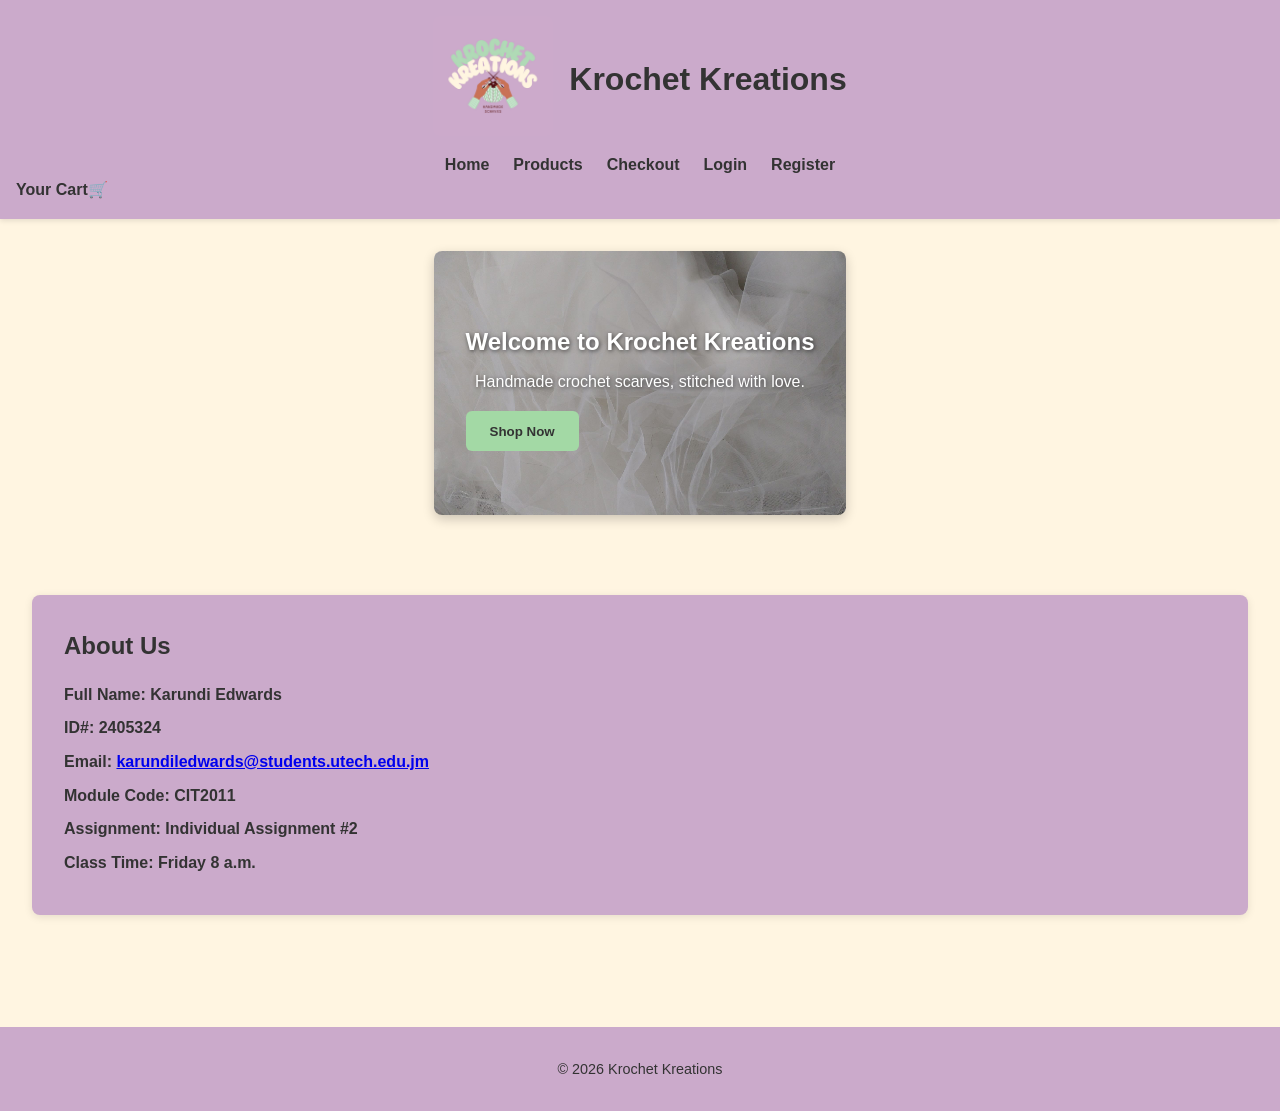
<file: index.html>
<!DOCTYPE html>
<html lang="en">
<head>
  <meta charset="UTF-8">
  <meta name="viewport" content="width=device-width, initial-scale=1.0">
  <title>Krochet Kreations - Home</title>
  <!-- Go up one folder to reach style.css -->
  <link rel="stylesheet" href="style.css">
</head>
<body>
  <header>
    <div class="logo-container">
      <a href="index.html">
        <!-- Assets is outside Codes, so go up one folder -->
        <img src="../Assets/sitelogo.jpg" alt="Krochet Kreations Logo" class="logo">
      </a>
      <h1>Krochet Kreations</h1>
    </div>
    <nav>
      <ul>
        <li><a href="index.html">Home</a></li>
       <li><a href="Codes/products.html">Products</a></li>
        <li><a href="Codes/checkout.html">Checkout</a></li>
        <li><a href="Codes/login.html">Login</a></li>
        <li><a href="Codes/register.html">Register</a></li>
      </ul>
      <div class="cart-link">
        <a href="Codes/cart.html">Your Cart🛒</a>
      </div>
    </nav>
  </header>

  <main>
    <!-- Hero Section -->
    <section class="hero">
      <h2>Welcome to Krochet Kreations</h2>
      <p>Handmade crochet scarves, stitched with love.</p>
      <button onclick="window.location.href='Codes/products.html'">Shop Now</button>
    </section>

    <!-- About Us Section -->
    <section class="about">
      <h2>About Us</h2>
      <p><strong>Full Name:</strong> Karundi Edwards</p>
      <p><strong>ID#:</strong> 2405324</p>
      <p><strong>Email:</strong> 
        <a href="mailto:karundiledwards@students.utech.edu.jm">
          karundiledwards@students.utech.edu.jm
        </a>
      </p>
      <p><strong>Module Code:</strong> CIT2011</p>
      <p><strong>Assignment:</strong> Individual Assignment #2</p>
      <p><strong>Class Time:</strong> Friday 8 a.m.</p>
    </section>
  </main>

  <footer>
    <p>&copy; 2026 Krochet Kreations</p>
  </footer>

  <!-- Go up one folder to reach script.js -->
  <script src="../script.js"></script>
</body>
</html>
</file>
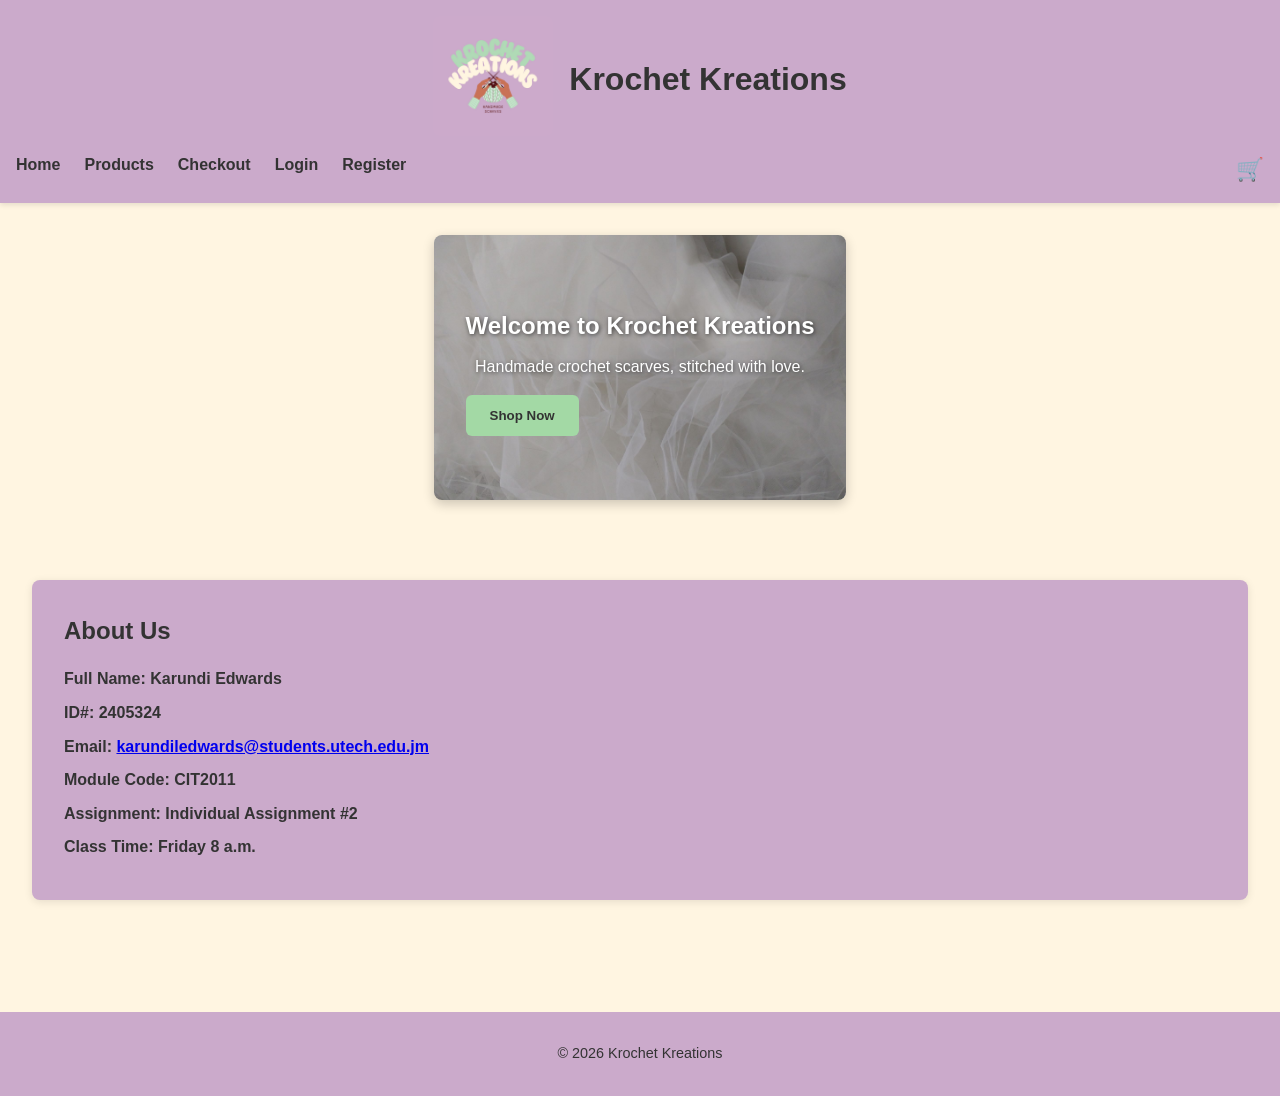
<file: Codes/index.html>
<!DOCTYPE html>
<html lang="en">
<head>
  <meta charset="UTF-8">
  <meta name="viewport" content="width=device-width, initial-scale=1.0">
  <title>Krochet Kreations - Home</title>
  <!-- Go up one folder to reach style.css -->
  <link rel="stylesheet" href="../style.css">
</head>
<body>
  <header>
    <div class="logo-container">
      <a href="index.html">
        <!-- Assets is outside Codes, so go up one folder -->
        <img src="../Assets/sitelogo.jpg" alt="Krochet Kreations Logo" class="logo">
      </a>
      <h1>Krochet Kreations</h1>
    </div>
    <nav>
      <ul>
        <li><a href="index.html">Home</a></li>
        <li><a href="products.html">Products</a></li>
        <li><a href="checkout.html">Checkout</a></li>
        <li><a href="login.html">Login</a></li>
        <li><a href="register.html">Register</a></li>

        <li class="cart-link">
          <a href="cart.html">🛒</a>
        </li>
      </ul>
    </nav>
  </header>

  <main>
    <!-- Hero Section -->
    <section class="hero">
      <h2>Welcome to Krochet Kreations</h2>
      <p>Handmade crochet scarves, stitched with love.</p>
      <button onclick="window.location.href='products.html'">Shop Now</button>
    </section>

    <!-- About Us Section -->
    <section class="about">
      <h2>About Us</h2>
      <p><strong>Full Name:</strong> Karundi Edwards</p>
      <p><strong>ID#:</strong> 2405324</p>
      <p><strong>Email:</strong> 
        <a href="mailto:karundiledwards@students.utech.edu.jm">
          karundiledwards@students.utech.edu.jm
        </a>
      </p>
      <p><strong>Module Code:</strong> CIT2011</p>
      <p><strong>Assignment:</strong> Individual Assignment #2</p>
      <p><strong>Class Time:</strong> Friday 8 a.m.</p>
    </section>
  </main>

  <footer>
    <p>&copy; 2026 Krochet Kreations</p>
  </footer>

  <!-- Go up one folder to reach script.js -->
  <script src="../script.js"></script>
</body>
</html>
</file>
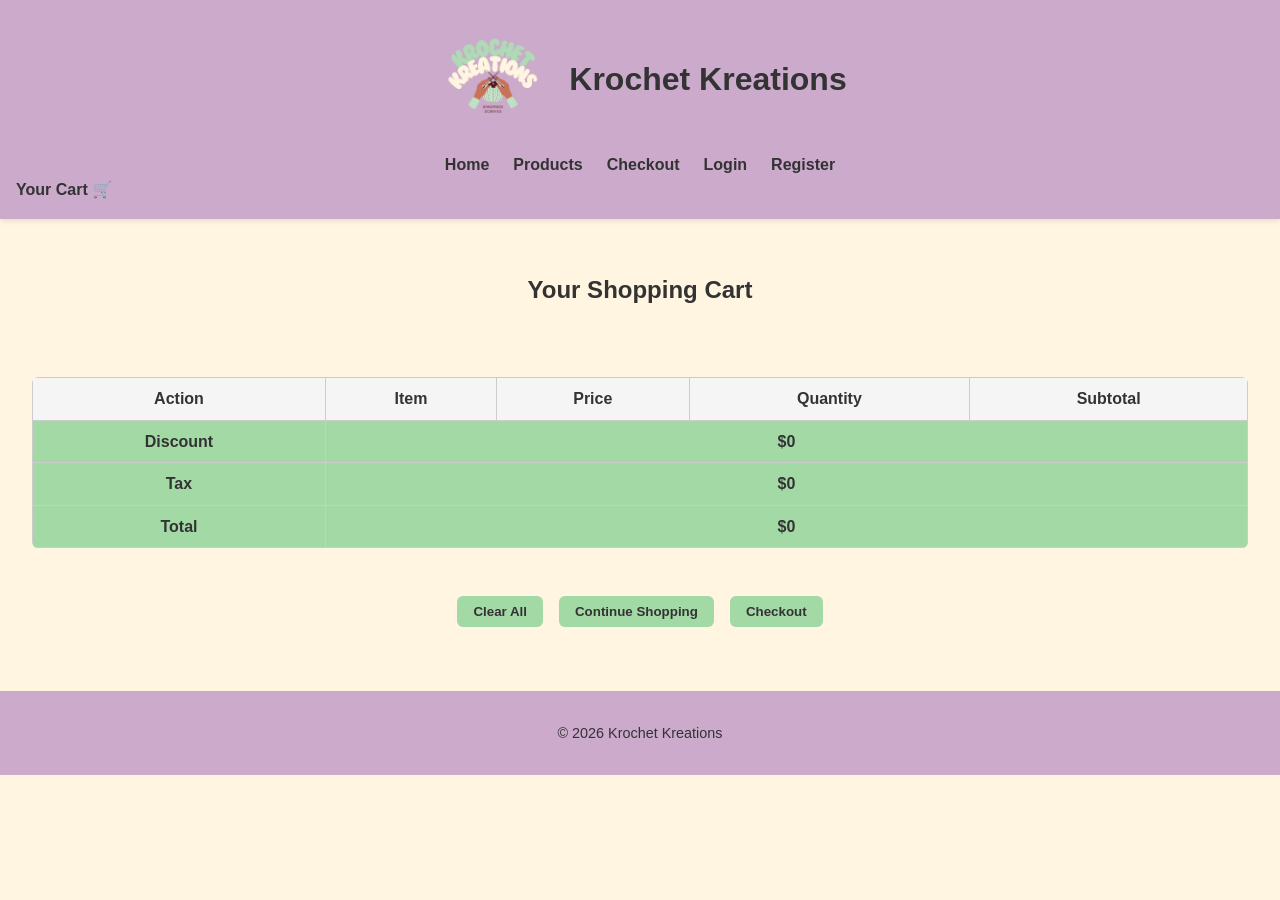
<file: Codes/cart.html>
<!DOCTYPE html>
<html lang="en">
<head>
  <meta charset="UTF-8">
  <title>Cart - Krochet Kreations</title>
  <link rel="stylesheet" href="../style.css">
  <style>
    /* Extra cart-specific styling */
    #cartTable {
      width: 100%;
      border-collapse: collapse;
      margin-top: 1rem;
    }

    #cartTable th, #cartTable td {
      border: 1px solid #ccc;
      padding: 0.5rem;
      text-align: center;
    }

    #cartTable th {
      background-color: #f5f5f5;
    }

    .cart-actions {
      display: flex;
      justify-content: center;
      gap: 1rem;
      margin-top: 1rem;
    }

    .cart-actions button {
      flex: 0 0 auto;
      padding: 0.5rem 1rem;
    }

    /* Optional: style for toast messages */
    .toast {
      position: fixed;
      bottom: 20px;
      right: 20px;
      background: #333;
      color: #fff;
      padding: 10px 15px;
      border-radius: 6px;
      z-index: 9999;
      animation: fadein 0.3s, fadeout 0.3s 1.7s;
    }

    @keyframes fadein {
      from { opacity: 0; transform: translateY(10px); }
      to { opacity: 1; transform: translateY(0); }
    }

    @keyframes fadeout {
      from { opacity: 1; }
      to { opacity: 0; }
    }
  </style>
</head>
<body>
  <header>
    <div class="logo-container">
      <a href="../index.html">
        <img src="../Assets/sitelogo.jpg" alt="Krochet Kreations Logo" class="logo">
      </a>
      <h1>Krochet Kreations</h1>
    </div>
    <nav>
      <ul class="nav-links">
        <li><a href="../index.html">Home</a></li>
        <li><a href="products.html">Products</a></li>
        <li><a href="checkout.html">Checkout</a></li>
        <li><a href="login.html">Login</a></li>
        <li><a href="register.html">Register</a></li>
      </ul>
      <div class="cart-link">
        <a href="cart.html">Your Cart 🛒</a>
      </div>
    </nav>
  </header>

  <main>
    <h2>Your Shopping Cart</h2>
    
    <table id="cartTable">
      <thead>
        <tr>
          <th>Action</th>
          <th>Item</th>
          <th>Price</th>
          <th>Quantity</th>
          <th>Subtotal</th>
        </tr>
      </thead>
    
      <tbody id="cartBody">
        <!-- JS will populate rows here -->
      </tbody>
    
      <tfoot>
        <tr>
          <td>Discount</td>
          <td colspan="4" id="discount">$0</td>
        </tr>
        <tr>
          <td>Tax</td>
          <td colspan="4" id="tax">$0</td>
        </tr>
        <tr>
          <td><strong>Total</strong></td>
          <td colspan="4" id="grandTotal"><strong>$0</strong></td>
        </tr>
      </tfoot>
    </table>
    
    <div class="cart-actions">
      <button id="clear">Clear All</button>
      <button id="continue">Continue Shopping</button>
      <button id="checkout">Checkout</button>
    </div>
  </main>

  <footer>
    <p>&copy; 2026 Krochet Kreations</p>
  </footer>

  <script src="../script.js"></script>
</body>
</html>
</file>
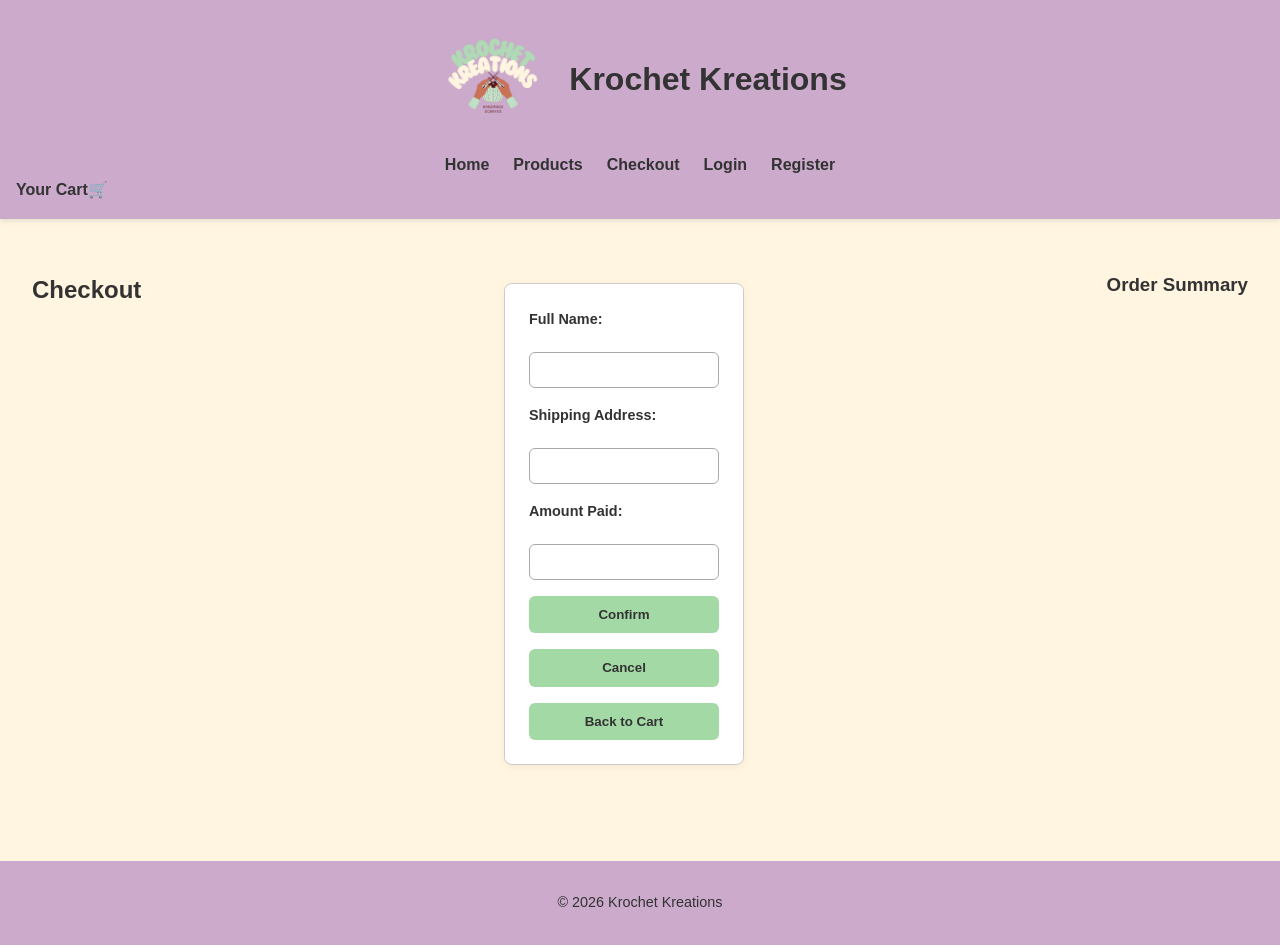
<file: Codes/checkout.html>
<!DOCTYPE html>
<html lang="en">
<head>
  <meta charset="UTF-8">
  <title>Checkout - Krochet Kreations</title>
  <!-- Go up one folder to reach style.css -->
  <link rel="stylesheet" href="../style.css">
</head>
<body>
  <header>
    <div class="logo-container">
      <a href="index.html">
        <!-- Assets is outside Codes, so go up one folder -->
        <img src="../Assets/sitelogo.jpg" alt="Krochet Kreations Logo" class="logo">
      </a>
      <h1>Krochet Kreations</h1>
    </div>
    <nav>
      <ul>
        <li><a href="../index.html">Home</a></li>
        <li><a href="products.html">Products</a></li>
        <li><a href="checkout.html">Checkout</a></li>
        <li><a href="login.html">Login</a></li>
        <li><a href="register.html">Register</a></li>
      </ul>
      <div class="cart-link">
        <a href="cart.html">Your Cart🛒</a>
      </div>
    </nav>
  </header>

  <main>
    <h2>Checkout</h2>
    <form id="checkoutForm">
      <label for="name">Full Name:</label>
      <input type="text" id="name" required>

      <label for="address">Shipping Address:</label>
      <input type="text" id="address" required>

      <label for="payment">Amount Paid:</label>
      <input type="number" id="payment" required>

      <button type="submit">Confirm</button>
      <button type="reset">Cancel</button>
      <!-- Back to Cart button -->
      <button type="button" id="backToCart">Back to Cart</button>
    </form>

    <!-- Cart summary populated by JavaScript -->
    <section class="summary">
      <h3>Order Summary</h3>
      <table id="checkoutSummary">
        <!-- JavaScript will populate cart summary here -->
      </table>
    </section>
  </main>

  <footer>
    <p>&copy; 2026 Krochet Kreations</p>
  </footer>

  <!-- Go up one folder to reach script.js -->
  <script src="../script.js"></script>
  <script>
    // Back to Cart button functionality
    document.getElementById("backToCart")?.addEventListener("click", () => {
      window.location.href = "cart.html";
    });
  </script>
</body>
</html>
</file>
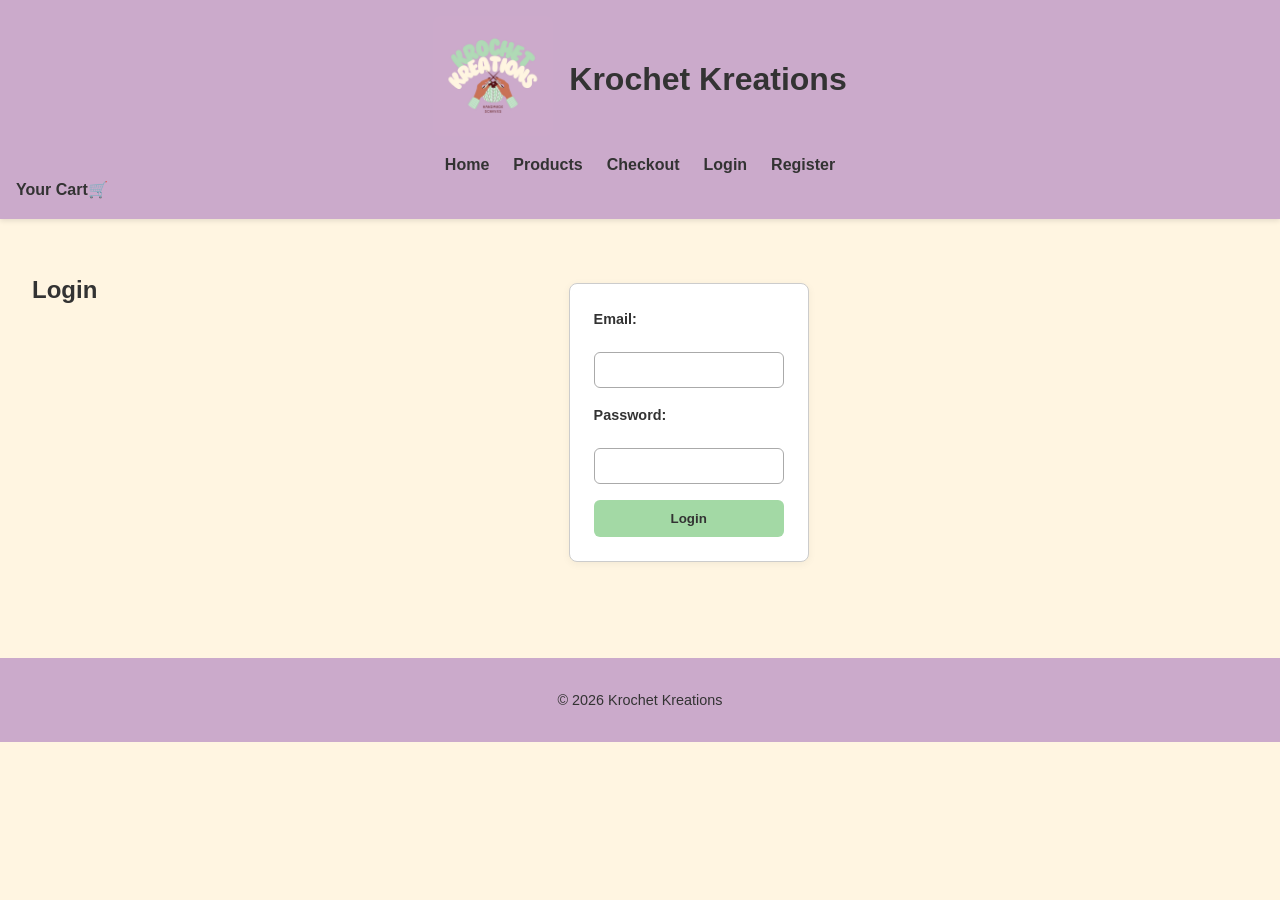
<file: Codes/login.html>
<!DOCTYPE html>
<html lang="en">
<head>
  <meta charset="UTF-8">
  <title>Login - Krochet Kreations</title>
  <!-- Go up one folder to reach style.css -->
  <link rel="stylesheet" href="../style.css">
</head>
<body>
  <header>
    <div class="logo-container">
      <a href="index.html">
        <!-- Assets is outside Codes, so go up one folder -->
        <img src="../Assets/sitelogo.jpg" alt="Krochet Kreations Logo" class="logo">
      </a>
      <h1>Krochet Kreations</h1>
    </div>
    <nav>
      <ul>
        <li><a href="../index.html">Home</a></li>
        <li><a href="products.html">Products</a></li>
        <li><a href="checkout.html">Checkout</a></li>
        <li><a href="login.html">Login</a></li>
        <li><a href="register.html">Register</a></li>
      </ul>
      <div class="cart-link">
        <a href="cart.html">Your Cart🛒</a>
      </div>
    </nav>
  </header>

  <main>
    <h2>Login</h2>
    <form id="loginForm">
      <label for="email">Email:</label>
      <input type="email" id="email" required>

      <label for="password">Password:</label>
      <input type="password" id="password" required>

      <button type="submit">Login</button>
    </form>
  </main>

  <footer>
    <p>&copy; 2026 Krochet Kreations</p>
  </footer>

  <!-- Go up one folder to reach script.js -->
  <script src="../script.js"></script>
</body>
</html>
</file>
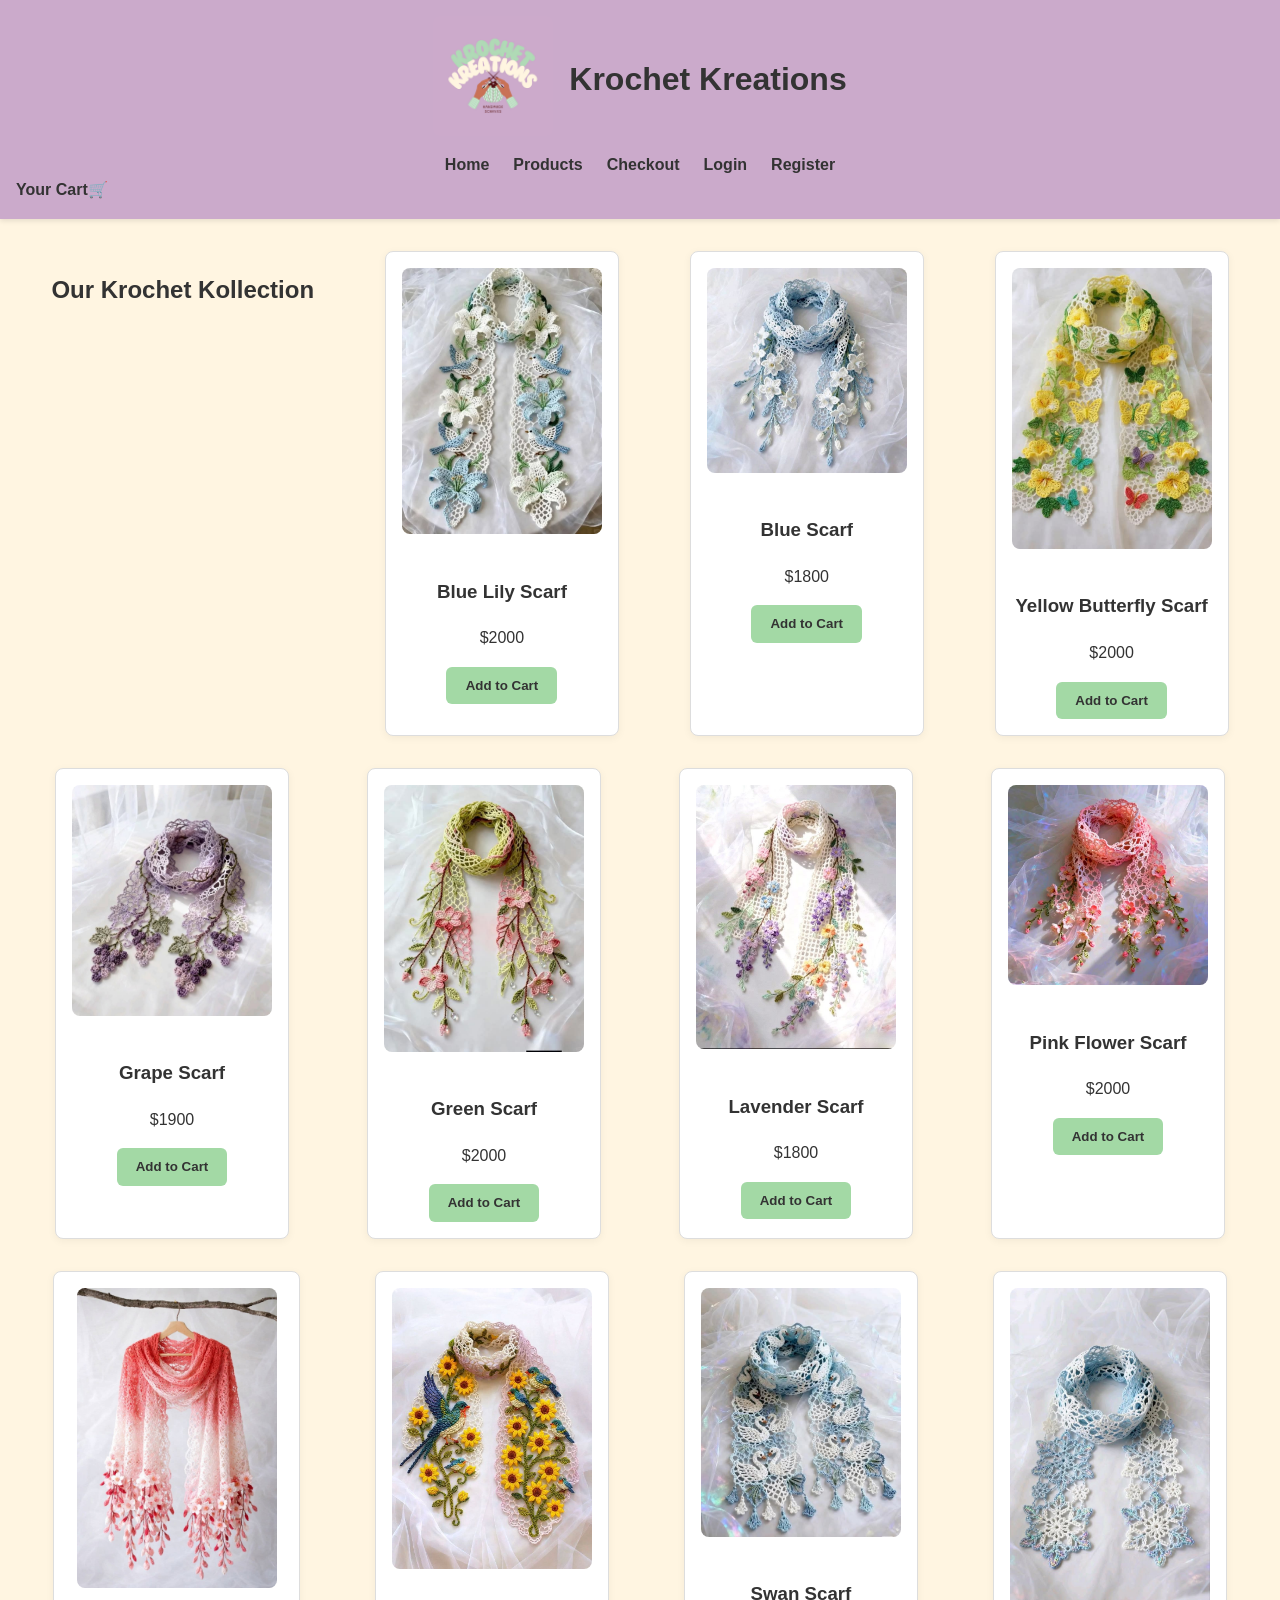
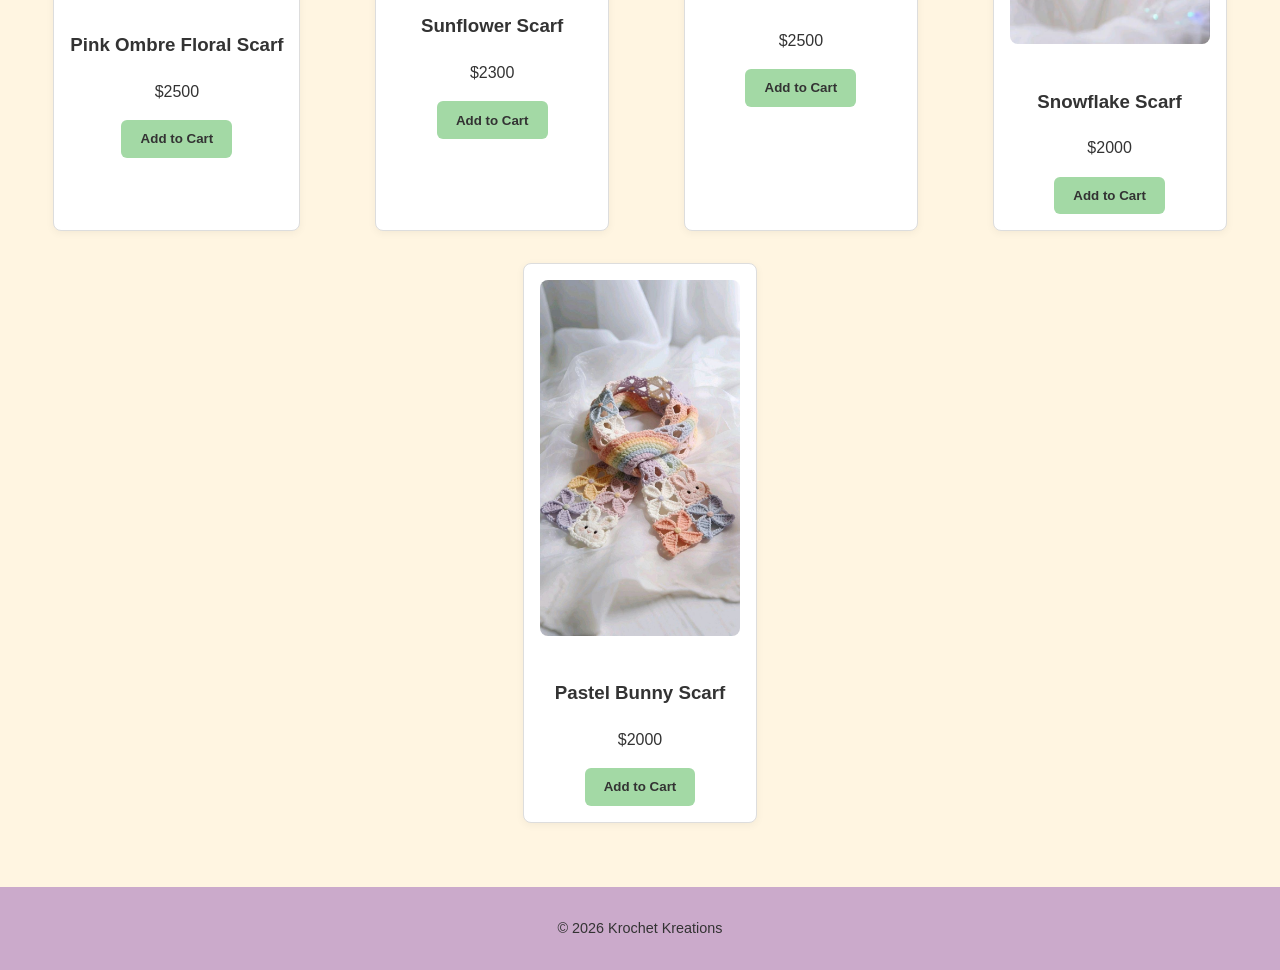
<file: Codes/products.html>
<!DOCTYPE html>
<html lang="en">
<head>
  <meta charset="UTF-8">
  <title>Products - Krochet Kreations</title>
  <!-- Go up one folder to reach style.css -->
  <link rel="stylesheet" href="../style.css">
</head>
<body>
  <header>
    <div class="logo-container">
      <a href="index.html">
        <!-- Assets is outside Codes, so go up one folder -->
        <img src="../Assets/sitelogo.jpg" alt="Krochet Kreations Logo" class="logo">
      </a>
      <h1>Krochet Kreations</h1>
    </div>
    <nav>
      <ul>
        <li><a href="../index.html">Home</a></li>
        <li><a href="products.html">Products</a></li>
        <li><a href="checkout.html">Checkout</a></li>
        <li><a href="login.html">Login</a></li>
        <li><a href="register.html">Register</a></li>
        </ul>
      <div class="cart-link">
        <a href="cart.html">Your Cart🛒</a>
      </div>
    </nav>
  </header>

  <main>
    <h2>Our Krochet Kollection</h2>

    <section class="product">
      <img src="../Assets/bluebirdscarf.jpg" alt="Crochet Scarf">
      <h3>Blue Lily Scarf</h3>
      <p>$2000</p>
      <button>Add to Cart</button>
    </section>

    <section class="product">
      <img src="../Assets/bluescarf.jpg" alt="Crochet Scarf">
      <h3>Blue Scarf</h3>
      <p>$1800</p>
      <button>Add to Cart</button>
    </section>

    <section class="product">
      <img src="../Assets/butterflyscarf.jpg" alt="Crochet Scarf">
      <h3>Yellow Butterfly Scarf</h3>
      <p>$2000</p>
      <button>Add to Cart</button>
    </section>

    <section class="product">
      <img src="../Assets/grapescarf.jpg" alt="Crochet Scarf">
      <h3>Grape Scarf</h3>
      <p>$1900</p>
      <button>Add to Cart</button>
    </section>

    <section class="product">
      <img src="../Assets/greenscarf.jpg" alt="Crochet Scarf">
      <h3>Green Scarf</h3>
      <p>$2000</p>
      <button>Add to Cart</button>
    </section>

    <section class="product">
      <img src="../Assets/lavenderscarf.jpg" alt="Crochet Scarf">
      <h3>Lavender Scarf</h3>
      <p>$1800</p>
      <button>Add to Cart</button>
    </section>

    <section class="product">
      <img src="../Assets/pinkscarf.jpg" alt="Crochet Scarf">
      <h3>Pink Flower Scarf</h3>
      <p>$2000</p>
      <button>Add to Cart</button>
    </section>

    <section class="product">
      <img src="../Assets/pinkombrescarf.jpg" alt="Crochet Scarf">
      <h3>Pink Ombre Floral Scarf</h3>
      <p>$2500</p>
      <button>Add to Cart</button>
    </section>

    <section class="product">
      <img src="../Assets/sunflowerscarf.jpg" alt="Crochet Scarf">
      <h3>Sunflower Scarf</h3>
      <p>$2300</p>
      <button>Add to Cart</button>
    </section>

    <section class="product">
      <img src="../Assets/swanscarf.jpg" alt="Crochet Scarf">
      <h3>Swan Scarf</h3>
      <p>$2500</p>
      <button>Add to Cart</button>
    </section>

    <section class="product">
      <img src="../Assets/snowflakescarf.jpg" alt="Crochet Scarf">
      <h3>Snowflake Scarf</h3>
      <p>$2000</p>
      <button>Add to Cart</button>
    </section>

    <section class="product">
      <img src="../Assets/pastelscarf.jpg" alt="Crochet Scarf">
      <h3>Pastel Bunny Scarf</h3>
      <p>$2000</p>
      <button>Add to Cart</button>
    </section>
  </main>

  <footer>
    <p>&copy; 2026 Krochet Kreations</p>
  </footer>

  <!-- Go up one folder to reach script.js -->
  <script src="../script.js"></script>
</body>
</html>
</file>
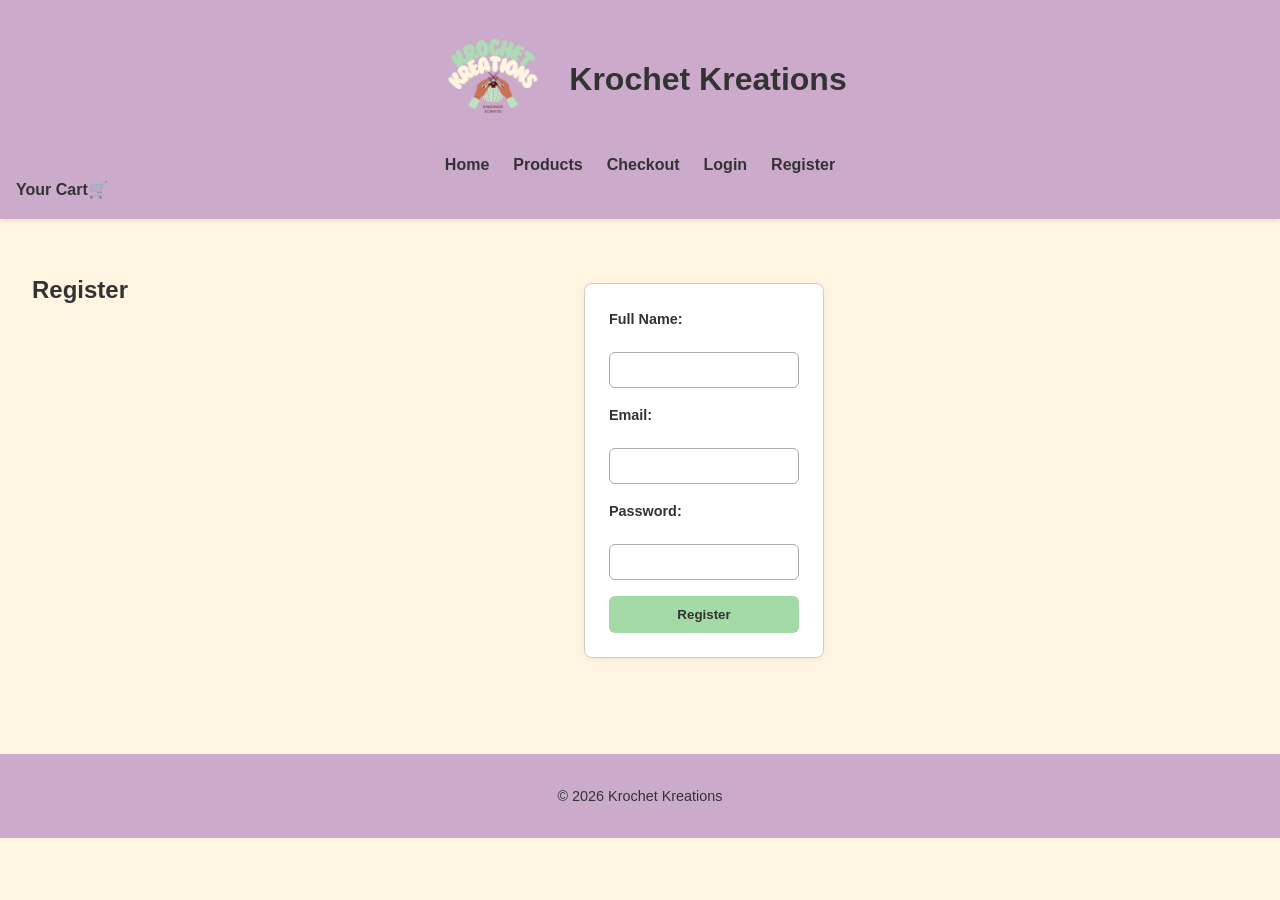
<file: Codes/register.html>
<!DOCTYPE html>
<html lang="en">
<head>
  <meta charset="UTF-8">
  <title>Register - Krochet Kreations</title>
  <!-- Go up one folder to reach style.css -->
  <link rel="stylesheet" href="../style.css">
</head>
<body>
  <header>
    <div class="logo-container">
      <a href="index.html">
        <!-- Assets is outside Codes, so go up one folder -->
        <img src="../Assets/sitelogo.jpg" alt="Krochet Kreations Logo" class="logo">
      </a>
      <h1>Krochet Kreations</h1>
    </div>
    <nav>
      <ul>
        <li><a href="../index.html">Home</a></li>
        <li><a href="products.html">Products</a></li>
        <li><a href="checkout.html">Checkout</a></li>
        <li><a href="login.html">Login</a></li>
        <li><a href="register.html">Register</a></li>
        </ul>
      <div class="cart-link">
        <a href="cart.html">Your Cart🛒</a>
      </div>
    </nav>
  </header>

  <main>
    <h2>Register</h2>
    <form id="registerForm">
      <label for="name">Full Name:</label>
      <input type="text" id="name" required>

      <label for="email">Email:</label>
      <input type="email" id="email" required>

      <label for="password">Password:</label>
      <input type="password" id="password" required>

      <button type="submit">Register</button>
    </form>
  </main>

  <footer>
    <p>&copy; 2026 Krochet Kreations</p>
  </footer>

  <!-- Go up one folder to reach script.js -->
  <script src="../script.js"></script>
</body>
</html>
</file>
<file: style.css>
/* IA#2 CSS - Crochet Charm Website */

/* --- VARIABLES & BASE STYLES --- */
:root {
  --primary-color: #CBAACB;   /* Lavender */
  --secondary-color: #A3D9A5; /* Mint */
  --accent-color: #FFF5E1;    /* Cream */
  --dark-color: #333;
  --light-color: #fff;
  --font-family: 'Poppins', sans-serif;
}
body {
  font-family: var(--font-family);
  margin: 0;
  padding: 0;
  background-color: var(--accent-color);
  color: var(--dark-color);
  line-height: 1.6;
}

/* --- HEADER & NAVIGATION --- */
header {
  background-color: var(--primary-color);
  padding: 1rem;
  box-shadow: 0 2px 5px rgba(0,0,0,0.1);
}

.logo-container {
  display: flex;
  align-items: center;
  justify-content: center;
  gap: 1rem;
}

.logo {
  height: 120px;
  width: auto;
  border-radius: 6px;
}

/* Navigation layout */
nav ul {
  list-style: none;
  display: flex;
  justify-content: center;
  gap: 1.5rem;
  padding: 0;
  margin: 0.5rem 0 0;
}

nav a {
  text-decoration: none;
  color: var(--dark-color);
  font-weight: bold;
  transition: color 0.3s ease;
}

nav a:hover {
  color: var(--secondary-color);
}

nav ul .cart-link {
  margin-left: auto;
}

nav ul .cart-link a {
  font-size: 1.4rem; 
  text-decoration: none;
}
.hero {
  background-image: url("../Assets/meshbackground.jpg");
  background-size: cover;
  background-position: center;
  color: var(--light-color);
  text-align: center;
  padding: 4rem 2rem;
  border-radius: 8px;
  box-shadow: 0 4px 12px rgba(0,0,0,0.2);
  margin-bottom: 3rem; /* space below hero */
}

.hero h2, .hero p {
  margin: 0.5rem 0;
  text-shadow: 1px 1px 4px rgba(0,0,0,0.6);
}

.hero button {
  margin-top: 1rem;
  background: var(--secondary-color);
  color: var(--dark-color);
  border: none;
  padding: 0.8rem 1.5rem;
  border-radius: 6px;
  font-weight: bold;
  cursor: pointer;
  transition: background 0.3s ease;
}

.hero button:hover {
  background: var(--primary-color);
}

/* --- ABOUT US SECTION --- */
.about {
  background: var(--primary-color);
  color: var(--dark-color);
  padding: 2rem;
  border-radius: 8px;
  box-shadow: 0 2px 8px rgba(0,0,0,0.1);
  width: 100%;
  margin-bottom: 3rem; /* space below about section */
}

.about h2 {
  margin-top: 0;
  margin-bottom: 1rem;
}

.about p {
  margin: 0.5rem 0;
  font-weight: bold;
}

.collection-title {
  text-align: center;
  font-size: 2rem;
  margin-bottom: 2rem;
  font-weight: bold;
}
/* --- PRODUCT GRID --- */
main {
  padding: 2rem;
  display: grid;
  grid-template-columns: repeat(3, 1fr);
  gap: 2rem;
}

.product {
  border: 1px solid #ddd;
  padding: 1rem;
  text-align: center;
  background-color: var(--light-color);
  border-radius: 8px;
  box-shadow: 0 2px 8px rgba(0,0,0,0.05);
  transition: transform 0.3s ease, box-shadow 0.3s ease;
}

.product:hover {
  transform: translateY(-5px);
  box-shadow: 0 4px 12px rgba(0,0,0,0.1);
}

.product img {
  max-width: 200px;
  border-radius: 8px;
  margin-bottom: 1rem;
}

.product button {
  display: block;
  margin: 1rem auto 0 auto;
  background: var(--secondary-color);
  color: var(--dark-color);
  border: none;
  padding: 0.7rem 1.2rem;
  border-radius: 6px;
  font-weight: bold;
  cursor: pointer;
  transition: background 0.3s ease;
}

.product button:hover {
  background: var(--primary-color);
}

/* Flexbox layout for products */
main {
  display: flex;
  flex-wrap: wrap;
  justify-content: space-around;
}

/* --- CART TABLE --- */
#cartTable {
  width: 100%;
  border-collapse: collapse;
  margin-top: 1rem;
  background-color: var(--light-color);
  border-radius: 6px;
  overflow: hidden;
}

#cartTable th {
  background-color: var(--primary-color);
  color: var(--dark-color);
  padding: 0.7rem;
}

#cartTable td {
  border: 1px solid #ccc;
  padding: 0.7rem;
  text-align: center;
}

#cartTable tfoot td {
  font-weight: bold;
  background-color: var(--secondary-color);
  color: var(--dark-color);
}

/* Empty cart placeholder row */
#cartBody td {
  font-style: italic;
  color: #666;
}

/* --- CART ACTION BUTTONS --- */
.cart-actions {
  display: flex;
  justify-content: center;
  gap: 1rem;
  margin-top: 1.5rem;
}

.cart-actions button {
  flex: 0 0 auto;
  padding: 0.7rem 1.2rem;
  border-radius: 6px;
  background: var(--secondary-color);
  color: var(--dark-color);
  font-weight: bold;
  cursor: pointer;
  transition: background 0.3s ease;
}

.cart-actions button:hover {
  background: var(--primary-color);
}

/* --- FORMS (Login/Register/Checkout) --- */
form {
  display: flex;
  flex-direction: column;
  gap: 1rem;
  max-width: 600px;
  margin: 2rem auto;
  padding: 1.5rem;
  background-color: var(--light-color);
  border-radius: 8px;
  box-shadow: 0 2px 8px rgba(0,0,0,0.05);
  border: 1px solid #ccc;
}

.row {
  display: flex;
  gap: 1rem;
  margin-bottom: 1rem;
}

.field {
  display: flex;
  flex-direction: column;
  flex: 1;
}

label {
  margin-bottom: 0.3rem;
  font-weight: bold;
  font-size: 0.9rem;
  color: var(--dark-color);
}

input, select, textarea {
  flex: 1;
  padding: 0.6rem;
  border: 1px solid #aaa;
  border-radius: 6px;
  font-family: var(--font-family);
  transition: border-color 0.3s ease;
}

input:focus, select:focus, textarea:focus {
  border-color: var(--primary-color);
  outline: none;
}

textarea {
  min-height: 60px;
  resize: vertical;
}

.buttons {
  display: flex;
  gap: 1rem;
  margin-top: 1rem;
}

button {
  flex: 1;
  display: flex;
  align-items: center;
  justify-content: center;
  gap: 0.5rem;
  background: var(--secondary-color);
  color: var(--dark-color);
  border: none;
  padding: 0.7rem;
  cursor: pointer;
  transition: background 0.3s ease;
  border-radius: 6px;
  font-weight: bold;
}

button:hover {
  background: var(--primary-color);
}

.material-icons {
  font-size: 20px;
}

/* --- FOOTER --- */
footer {
  background-color: var(--primary-color);
  text-align: center;
  padding: 1rem;
  margin-top: 2rem;
  font-size: 0.9rem;
}

/* --- RESPONSIVE DESIGN --- */
@media (max-width: 600px) {
  nav ul {
    flex-direction: column;
    align-items: center;
  }

  main {
    flex-direction: column;
    align-items: center;
  }

  .product {
    max-width: 90%;
  }

  .row {
    flex-direction: column;
  }
}
</file>
